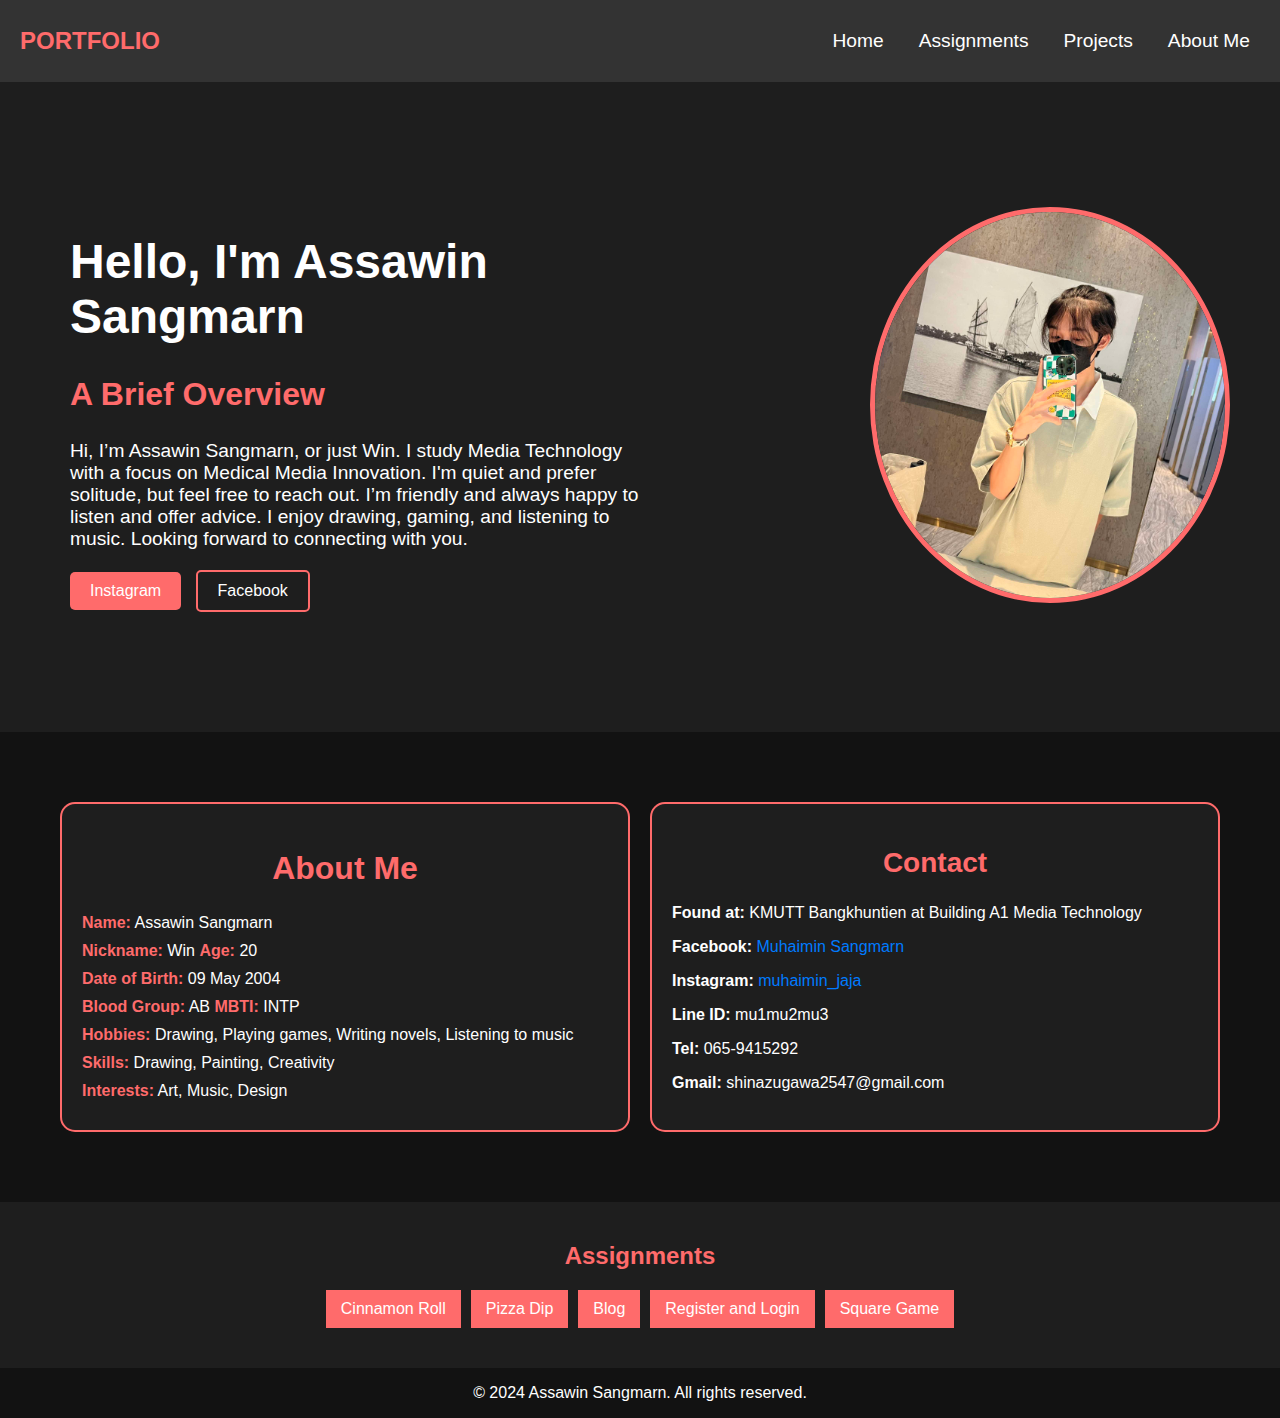
<file: Portfolio_project - 1086/index.html>
<!DOCTYPE html>
<html lang="en">

<head>
    <meta charset="UTF-8">
    <meta name="viewport" content="width=device-width, initial-scale=1.0">
    <title>Project: Portfolio</title>
    <link rel="stylesheet" href="port.css">
</head>

<body>
    <header>
        <div class="logo">PORTFOLIO</div>
        <nav>
            <a href="index.html">Home</a>
            <a href="#assignments-section">Assignments</a>
            <a href="project.html">Projects</a>
            <a href="#about-section">About Me</a>
        </nav>
    </header>

    <section class="hero" id="home">
        <div class="intro-text">
            <h1>Hello, I'm Assawin Sangmarn</h1>
            <h2>A Brief Overview</h2>
            <p>
                Hi, I’m Assawin Sangmarn, or just Win. I study Media Technology with a focus on Medical Media Innovation. 
                I'm quiet and prefer solitude, but feel free to reach out. I’m friendly and always happy to listen and offer advice. 
                I enjoy drawing, gaming, and listening to music. Looking forward to connecting with you.
            </p>
            <div class="cta">
                <a href="https://www.instagram.com/muhaimin_jaja/" class="btn-download">Instagram</a>
                <a href="https://www.facebook.com/profile.php?id=100027184502141" class="btn-watch">Facebook</a>
            </div>
        </div>
        <div class="hero-image">
            <img src="pic/port.jpg" alt="Assawin">
        </div>
    </section>

    <div class="layout-container">
        <section id="about-section" class="about">
            <h2>About Me</h2>
            <p><strong>Name:</strong> Assawin Sangmarn</p>
            <p><strong>Nickname:</strong> Win <strong>Age:</strong> 20</p>
            <p><strong>Date of Birth:</strong> 09 May 2004</p>
            <p><strong>Blood Group:</strong> AB <strong>MBTI:</strong> INTP</p>
            <p><strong>Hobbies:</strong> Drawing, Playing games, Writing novels, Listening to music</p>
            <p><strong>Skills:</strong> Drawing, Painting, Creativity</p>
            <p><strong>Interests:</strong> Art, Music, Design</p>
        </section>
    
        <section id="contact-section" class="contact">
            <h2>Contact</h2>
            <p><strong>Found at:</strong> KMUTT Bangkhuntien at Building A1 Media Technology</p>
            <p><strong>Facebook:</strong> <a href="https://www.facebook.com/profile.php?id=100027184502141" target="_blank">Muhaimin Sangmarn</a></p>
            <p><strong>Instagram:</strong> <a href="https://www.instagram.com/muhaimin_jaja/" target="_blank">muhaimin_jaja</a></p>
            <p><strong>Line ID:</strong> mu1mu2mu3</p>
            <p><strong>Tel:</strong> 065-9415292</p>
            <p><strong>Gmail:</strong> shinazugawa2547@gmail.com</p>
        </section>
    </div>

    <section id="assignments-section" class="assignments">
        <h2>Assignments</h2>
        <div class="assignment-buttons">
            <a href="cinnamon/cinnamon.html" class="btn">Cinnamon Roll</a>
            <a href="pizza/pizza.html" class="btn">Pizza Dip</a>
            <a href="blog/blog.html" class="btn">Blog</a>
            <a href="regin&login/register.html" class="btn">Register and Login</a>
            <a href="squaregame/square.html" class="btn">Square Game</a>
        </div>
    </section>

    <footer>
        <p>&copy; 2024 Assawin Sangmarn. All rights reserved.</p>
    </footer>

    <script src="port.js"></script>
</body>

</html>
</file>
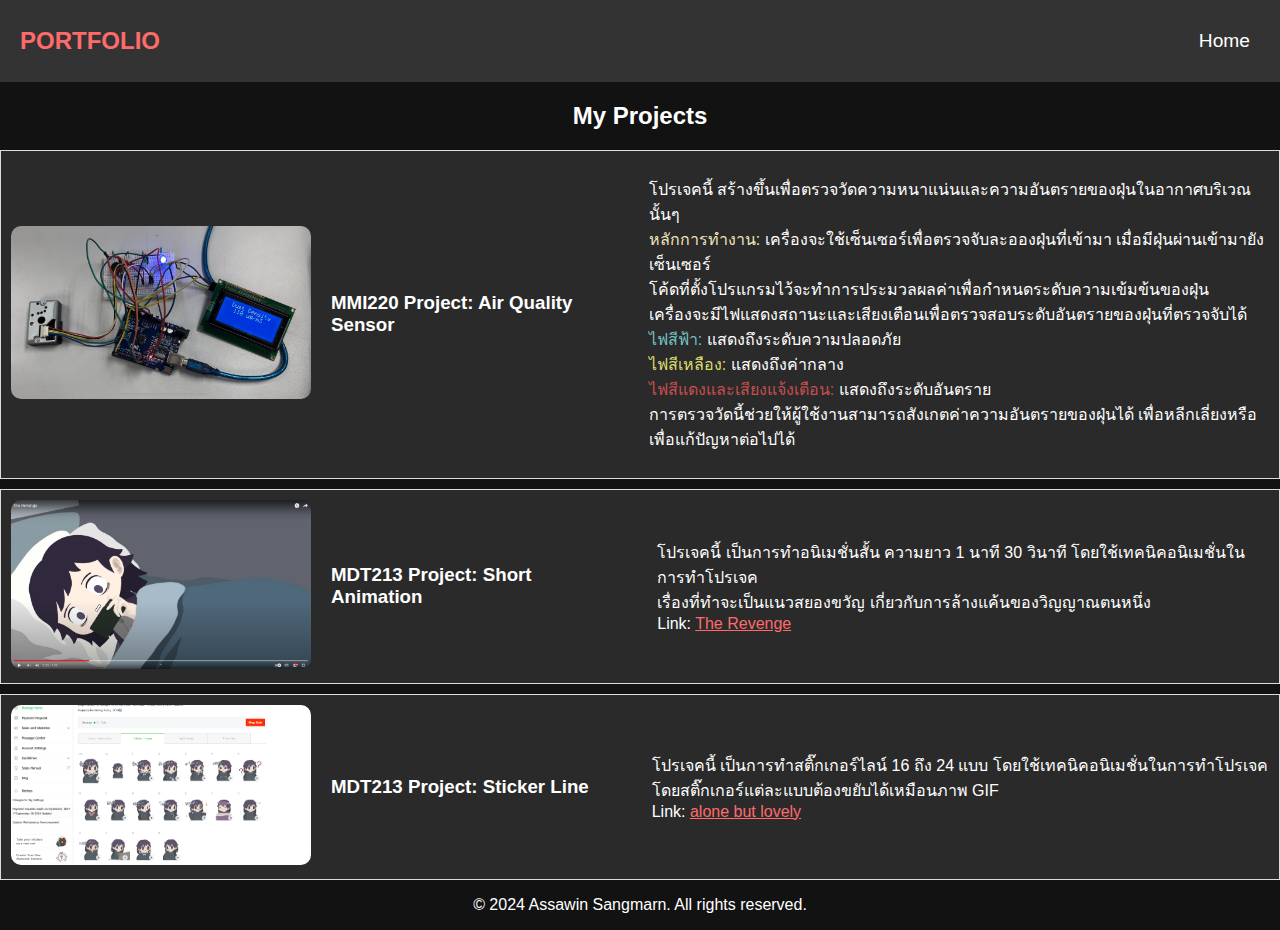
<file: Portfolio_project - 1086/project.html>
<!DOCTYPE html>
<html lang="en">

<head>
    <meta charset="UTF-8">
    <meta name="viewport" content="width=device-width, initial-scale=1.0">
    <title>Projects</title>
    <link rel="stylesheet" href="port.css">
</head>

<body>
    <header>
        <div class="logo">PORTFOLIO</div>
        <nav>
            <a href="index.html">Home</a>
        </nav>
    </header>

    <section class="projects">
        <h2>My Projects</h2>

        <article>
            <div class="project-image">
                <img src="pic/project1.jpg" alt="sensor">
            </div>
            <h3>MMI220 Project: Air Quality Sensor</h3>
            <p>
                โปรเจคนี้ สร้างขึ้นเพื่อตรวจวัดความหนาแน่นและความอันตรายของฝุ่นในอากาศบริเวณนั้นๆ 
                <br><span class="tec">หลักการทำงาน:</span> เครื่องจะใช้เซ็นเซอร์เพื่อตรวจจับละอองฝุ่นที่เข้ามา เมื่อมีฝุ่นผ่านเข้ามายังเซ็นเซอร์ 
                <br>โค้ดที่ตั้งโปรแกรมไว้จะทำการประมวลผลค่าเพื่อกำหนดระดับความเข้มข้นของฝุ่น 
                <br>เครื่องจะมีไฟแสดงสถานะและเสียงเตือนเพื่อตรวจสอบระดับอันตรายของฝุ่นที่ตรวจจับได้
                <br><span class="blue-light">ไฟสีฟ้า:</span> แสดงถึงระดับความปลอดภัย
                <br><span class="yellow-light">ไฟสีเหลือง:</span> แสดงถึงค่ากลาง
                <br><span class="red-light">ไฟสีแดงและเสียงแจ้งเตือน:</span> แสดงถึงระดับอันตราย
                <br>การตรวจวัดนี้ช่วยให้ผู้ใช้งานสามารถสังเกตค่าความอันตรายของฝุ่นได้ เพื่อหลีกเลี่ยงหรือเพื่อแก้ปัญหาต่อไปได้
            </p>
        </article>

        <article>
            <div class="project-image">
                <img src="pic/project2.jpg" alt="animation">
            </div>
            <h3>MDT213 Project: Short Animation</h3>
            <p>
                โปรเจคนี้ เป็นการทำอนิเมชั่นสั้น ความยาว 1 นาที 30 วินาที โดยใช้เทคนิคอนิเมชั่นในการทำโปรเจค
                <br>เรื่องที่ทำจะเป็นแนวสยองขวัญ เกี่ยวกับการล้างแค้นของวิญญาณตนหนึ่ง
                <br>Link: <a class="animationlink" href="https://youtu.be/2a4HyfuwR3E?si=VxZ306cL51ukmwJW" target="_blank">The Revenge</a>
            </p>
        </article>

        <article>
            <div class="project-image">
                <img src="pic/project3.jpg" alt="sticker">
            </div>
            <h3>MDT213 Project: Sticker Line</h3>
            <p>
                โปรเจคนี้ เป็นการทำสติ๊กเกอร์ไลน์ 16 ถึง 24 แบบ โดยใช้เทคนิคอนิเมชั่นในการทำโปรเจค
                <br>โดยสติ๊กเกอร์แต่ละแบบต้องขยับได้เหมือนภาพ GIF
                <br>Link: <a class="stickerlink" href="https://line.me/S/sticker/26479655" target="_blank">alone but lovely</a>
            </p>
        </article>

    </section>

    <footer>
        <p>&copy; 2024 Assawin Sangmarn. All rights reserved.</p>
    </footer>

    <script src="port.js"></script>
</body>

</html>
</file>
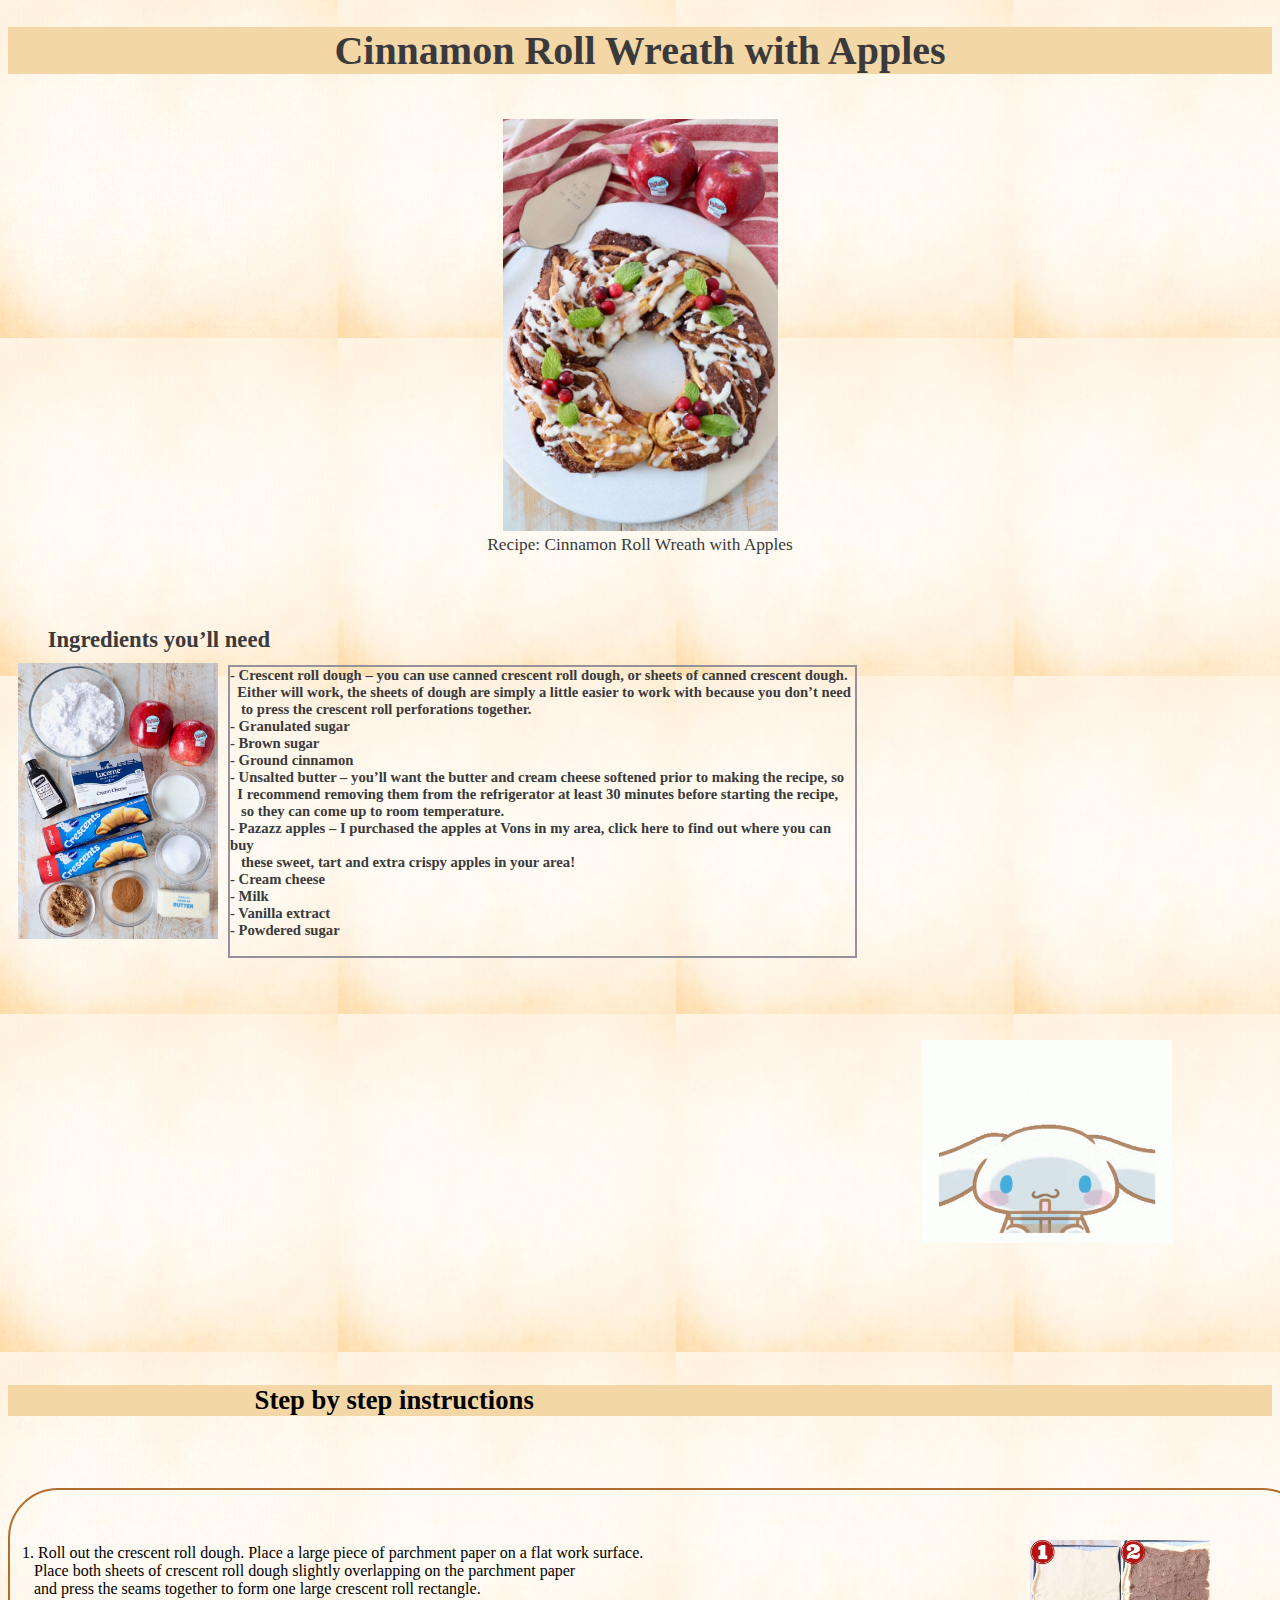
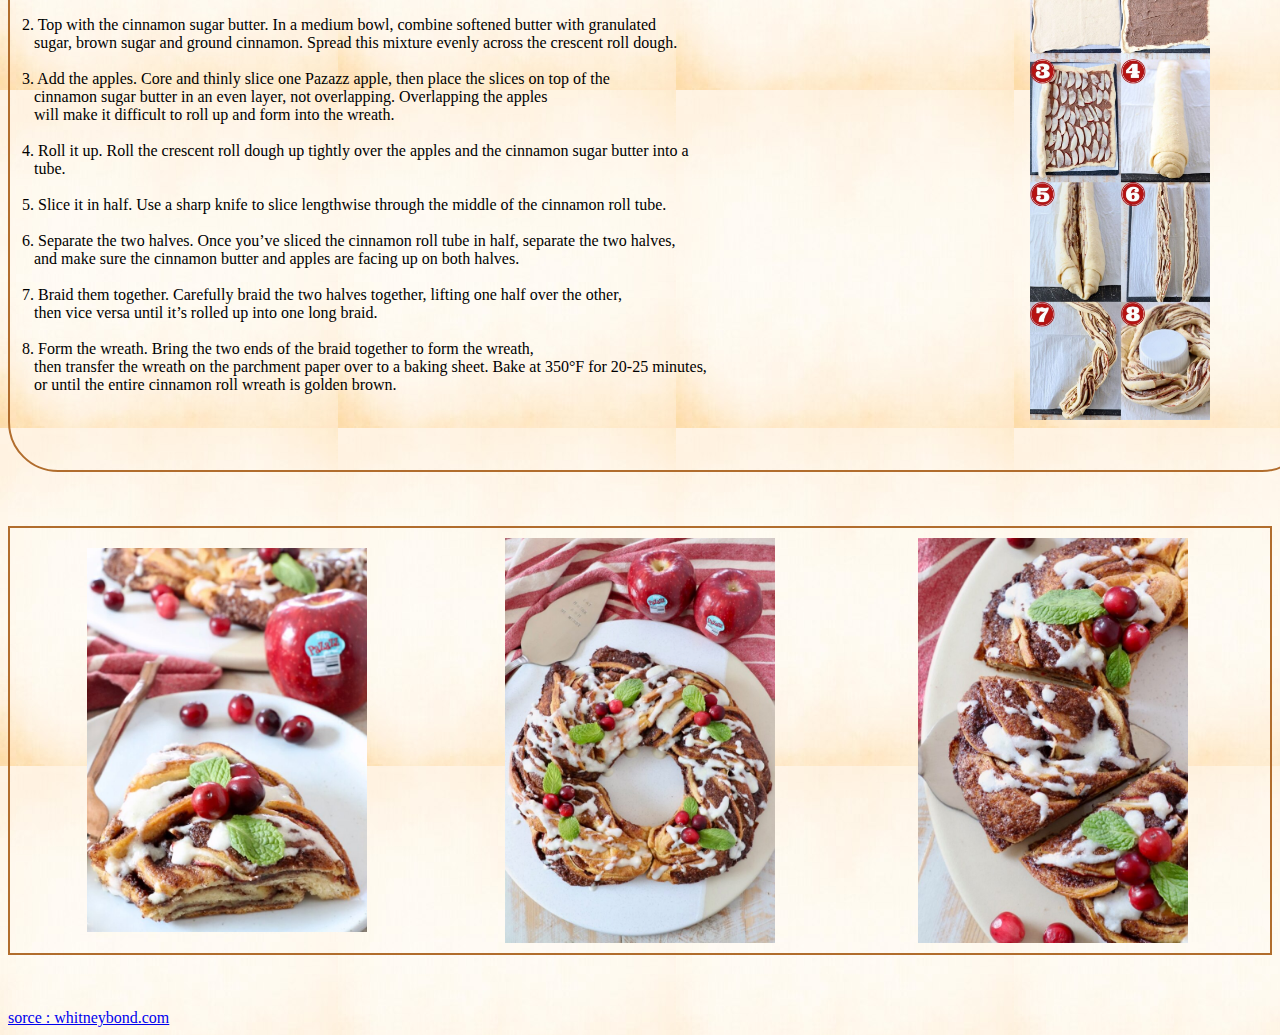
<file: Portfolio_project - 1086/cinnamon/cinnamon.html>
<!DOCTYPE html>
<html>
<head>
	<meta charset='utf-8'>
	<meta http-equiv='X-UA-Compatible' content='IE=edge'>
	<title>Cinnamon Roll Wreath with Apples</title>
	<meta name='viewport' content='width=device-width, initial-scale=1'>
	<link rel='stylesheet' type='text/css' media='screen' href='cinnamon.css'>
	
</head>
	
<body>
		<h1>Cinnamon Roll Wreath with Apples</h1>
		<br>
	

	
		<div id="bluetext"><img src="pic/cinnamon-5.jpeg" alt="cin5" width="275"></div>

	
	
</body>

<style>
    
	body {
		background-image: url(pic/wh.jpg);
		
		
	}
</style>

<body>

	<div class="redtext">  Recipe: Cinnamon Roll Wreath with Apples</div>

	 
	<br>
    <br>
	<br>
	<br>
	
	<b><div class="pinktext"> &nbsp;&nbsp;&nbsp;&nbsp;&nbsp;&nbsp;&nbsp;Ingredients you’ll need</div></b>
	 
	<img src="pic/cinnamon-1.jpeg" cin1" width="200" align=left hspace="10" vspace="10"/> 
	<h2>
	
	- Crescent roll dough – you can use canned crescent roll dough, or 
	sheets of canned crescent dough. <br>&nbsp;&nbsp;Either will work, the sheets of dough are simply a little easier to work with because you don’t need <br>&nbsp;&nbsp; to press the crescent roll perforations together.
	<br>
	- Granulated sugar
	<br>
	- Brown sugar
	<br>
	- Ground cinnamon
	<br>
	- Unsalted butter – you’ll want the butter and cream cheese softened prior to making the recipe, so <br> &nbsp;&nbsp;I recommend removing them from the refrigerator at least 30 minutes before starting the recipe,<br> &nbsp;&nbsp; so they can come up to room temperature.
	<br>
	- Pazazz apples – I purchased the apples at Vons in my area, click here to find out where you can buy <br> &nbsp;&nbsp; these sweet, tart and extra crispy apples in your area!
	<br>
	- Cream cheese
	<br>
	- Milk
	<br>
	- Vanilla extract
	<br>
	- Powdered sugar
	<br> 
	
	<br clear=left>
	
	</h2>
	<img src="pic/cinnamoroll-gif-9.gif" cin1" width="250" align=right hspace="100" vspace="70"/>
	<br clear=right>

	<br>
	<br>
	<br>
	<br>

	<b><div class="browntext"> &nbsp;&nbsp;&nbsp;&nbsp;&nbsp;&nbsp;&nbsp;&nbsp;&nbsp;&nbsp;&nbsp;&nbsp;&nbsp;&nbsp;
		&nbsp;&nbsp;&nbsp;&nbsp;&nbsp;&nbsp;&nbsp;&nbsp;&nbsp;&nbsp;&nbsp;&nbsp;&nbsp;&nbsp;&nbsp;&nbsp;&nbsp;&nbsp;&nbsp;&nbsp;&nbsp;
		Step by step instructions</div></b>

	<br>
	<br>
	<br>
	<br>

 <div id="blacktext">

	<img src="pic/cinnamon-2.jpeg" "cin2" width="180" align=right hspace="100" vspace="50"/> 

	<br>
	<br>
	<br>

	&nbsp;&nbsp;&nbsp;1. Roll out the crescent roll dough. Place a large piece of parchment paper on a flat work surface. 
	<br>
	&nbsp;&nbsp;&nbsp;&nbsp;&nbsp;&nbsp;Place both sheets of crescent roll dough slightly overlapping on the parchment paper 
	<br>
	&nbsp;&nbsp;&nbsp;&nbsp;&nbsp;&nbsp;and press the seams together to form one large crescent roll rectangle.
	
	<br>
	<br>

	&nbsp;&nbsp;&nbsp;2. Top with the cinnamon sugar butter. In a medium bowl, combine softened butter with granulated 
	<br>&nbsp;&nbsp;&nbsp;&nbsp;&nbsp;&nbsp;sugar, 
	brown sugar and ground cinnamon. Spread this mixture evenly across the crescent roll dough.
	
	<br>
	<br>

	&nbsp;&nbsp;&nbsp;3. Add the apples. Core and thinly slice one Pazazz apple, then place the slices on top of the 
	<br>
	&nbsp;&nbsp;&nbsp;&nbsp;&nbsp;&nbsp;cinnamon sugar butter in an even layer, not overlapping. Overlapping the apples 
	<br>&nbsp;&nbsp;&nbsp;&nbsp;&nbsp;&nbsp;will make it difficult to roll up and form into the wreath.
	
	<br>
	<br>

	&nbsp;&nbsp;&nbsp;4. Roll it up. Roll the crescent roll dough up tightly over the apples and the cinnamon sugar butter into a 
	<br>&nbsp;&nbsp;&nbsp;&nbsp;&nbsp;&nbsp;tube.
	<br>
	<br>

	&nbsp;&nbsp;&nbsp;5. Slice it in half. Use a sharp knife to slice lengthwise through the middle of the cinnamon roll tube.
	<br>
	<br>

	&nbsp;&nbsp;&nbsp;6. Separate the two halves. Once you’ve sliced the cinnamon roll tube in half, separate the two halves, 
	<br>
	&nbsp;&nbsp;&nbsp;&nbsp;&nbsp;&nbsp;and make sure the cinnamon butter and apples are facing up on both halves.
    
	<br>
	<br>

	&nbsp;&nbsp;&nbsp;7. Braid them together. Carefully braid the two halves together, lifting one half over the other, 
	<br>
	&nbsp;&nbsp;&nbsp;&nbsp;&nbsp;&nbsp;then vice versa until it’s rolled up into one long braid.
	
	<br>
	<br>

	&nbsp;&nbsp;&nbsp;8. Form the wreath. Bring the two ends of the braid together to form the wreath, 
	<br>
	&nbsp;&nbsp;&nbsp;&nbsp;&nbsp;&nbsp;then transfer the wreath on the parchment paper over to a baking sheet. Bake at 350°F for 20-25 minutes, 
	<br>&nbsp;&nbsp;&nbsp;&nbsp;&nbsp;&nbsp;or until the entire cinnamon roll wreath is golden brown.
	
	<br>
	<br>

	<br clear=right>

 </div>

 <br>	
 <br>
 <br>
 <br>
    

 <div class="flex-container">
    <div class="image-wrapper">
        <img src="pic/cinnamon-3.jpeg" alt="Cinnamon Roll 3" width="280"/>
    </div>
    <div class="image-wrapper">
        <img src="pic/cinnamon-5.jpeg" alt="Cinnamon Roll 5" width="270"/>
    </div>
    <div class="image-wrapper">
        <img src="pic/cinnamon-4.jpeg" alt="Cinnamon Roll 4" width="270"/>
    </div>
</div>

<br>
 <br>
 <br>

	<a href="https://whitneybond.com/cinnamon-roll-wreath/">sorce : whitneybond.com</a> 
	
</body>
</html>
</file>
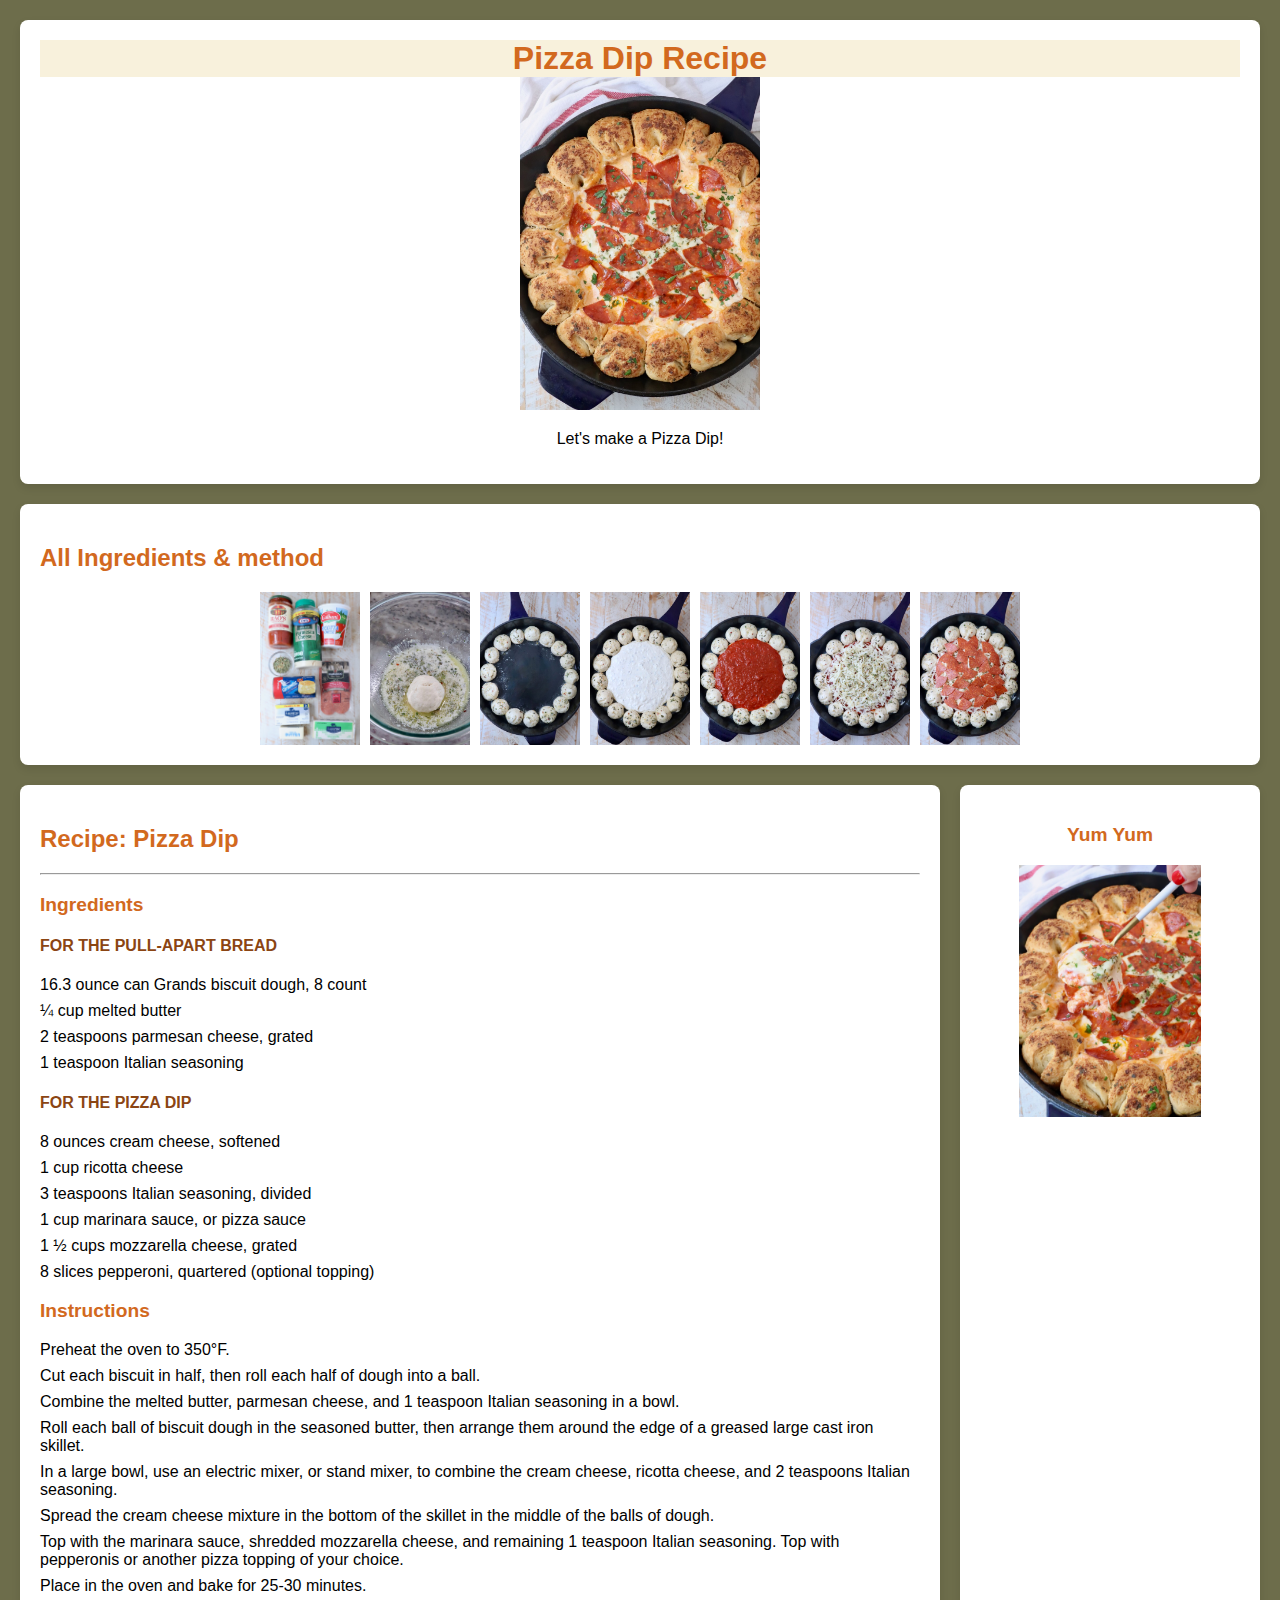
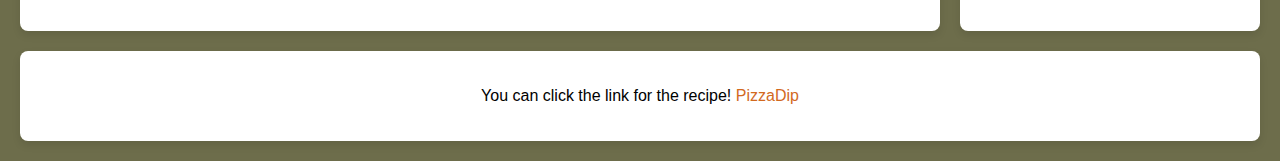
<file: Portfolio_project - 1086/pizza/pizza.html>
<!DOCTYPE html>
<html>

<head>
    <meta charset='utf-8'>
    <meta http-equiv='X-UA-Compatible' content='IE=edge'>
    <title>Pizza Dip Recipe</title>
    <meta name='viewport' content='width=device-width, initial-scale=1'>
    <link rel='stylesheet' type='text/css' href='pizza.css'>
</head>

<body>
    <div class="grid-container">
        <header id="header" class="grid-item header">
            <h1>Pizza Dip Recipe</h1>
         

            <div id="logo"> <img src="pic/pizza-dip-8.jpeg" alt="logo" width="20%"></div>

            <p id="make">Let's make a Pizza Dip!</p>
        </header>
        
        <section id="menu" class="grid-item menu">
            <h2>All Ingredients & method</h2>
            <div class="ingredients-grid">
                <img src="pic/pizza-dip-1.jpeg" alt="1">
                <img src="pic/pizza-dip-2.jpeg" alt="2">
                <img src="pic/pizza-dip-3.jpeg" alt="3">
                <img src="pic/pizza-dip-4.jpeg" alt="4">
                <img src="pic/pizza-dip-5.jpeg" alt="5">
                <img src="pic/pizza-dip-6.jpeg" alt="6">
                <img src="pic/pizza-dip-7.jpeg" alt="7">
                
    
            </div>
        </section>
        
        
        <section id="main" class="grid-item main">
            <h2>Recipe: Pizza Dip</h2>
            <hr>
            <div class="recipe-content">
                <div id="ingredients">
                    <h3>Ingredients</h3>
                    <h4>FOR THE PULL-APART BREAD</h4>
                    <ul>
                        <li>16.3 ounce can Grands biscuit dough, 8 count</li>
                        <li>¼ cup melted butter</li>
                        <li>2 teaspoons parmesan cheese, grated</li>
                        <li>1 teaspoon Italian seasoning</li>
                    </ul>
                    <h4>FOR THE PIZZA DIP</h4>
                    <ul>
                        <li>8 ounces cream cheese, softened</li>
                        <li>1 cup ricotta cheese</li>
                        <li>3 teaspoons Italian seasoning, divided</li>
                        <li>1 cup marinara sauce, or pizza sauce</li>
                        <li>1 ½ cups mozzarella cheese, grated</li>
                        <li>8 slices pepperoni, quartered (optional topping)</li>
                    </ul>
                </div>
                <div id="instructions">
                    <h3>Instructions</h3>
                    <ul>
                        <li>Preheat the oven to 350°F.</li>
                        <li>Cut each biscuit in half, then roll each half of dough into a ball.</li>
                        <li>Combine the melted butter, parmesan cheese, and 1 teaspoon Italian seasoning in a bowl.</li>
                        <li>Roll each ball of biscuit dough in the seasoned butter, then arrange them around the edge of a greased large cast iron skillet.</li>
                        <li>In a large bowl, use an electric mixer, or stand mixer, to combine the cream cheese, ricotta cheese, and 2 teaspoons Italian seasoning.</li>
                        <li>Spread the cream cheese mixture in the bottom of the skillet in the middle of the balls of dough.</li>
                        <li>Top with the marinara sauce, shredded mozzarella cheese, and remaining 1 teaspoon Italian seasoning. Top with pepperonis or another pizza topping of your choice.</li>
                        <li>Place in the oven and bake for 25-30 minutes.</li>
                    </ul>
                </div>
            </div>
        </section>
        
        <aside id="right" class="grid-item right">
            <h3>Yum Yum</h3>
         
            <img src="pic/pizza-dip-9.jpeg" alt="Pizza Dip" width="70%">
          
        </aside>
        
        <footer id="footer" class="grid-item footer">
            <p>You can click the link for the recipe! <a href="https://whitneybond.com/pizza-dip/">PizzaDip</a></p>
        </footer>
    </div>
</body>

</html>
</file>
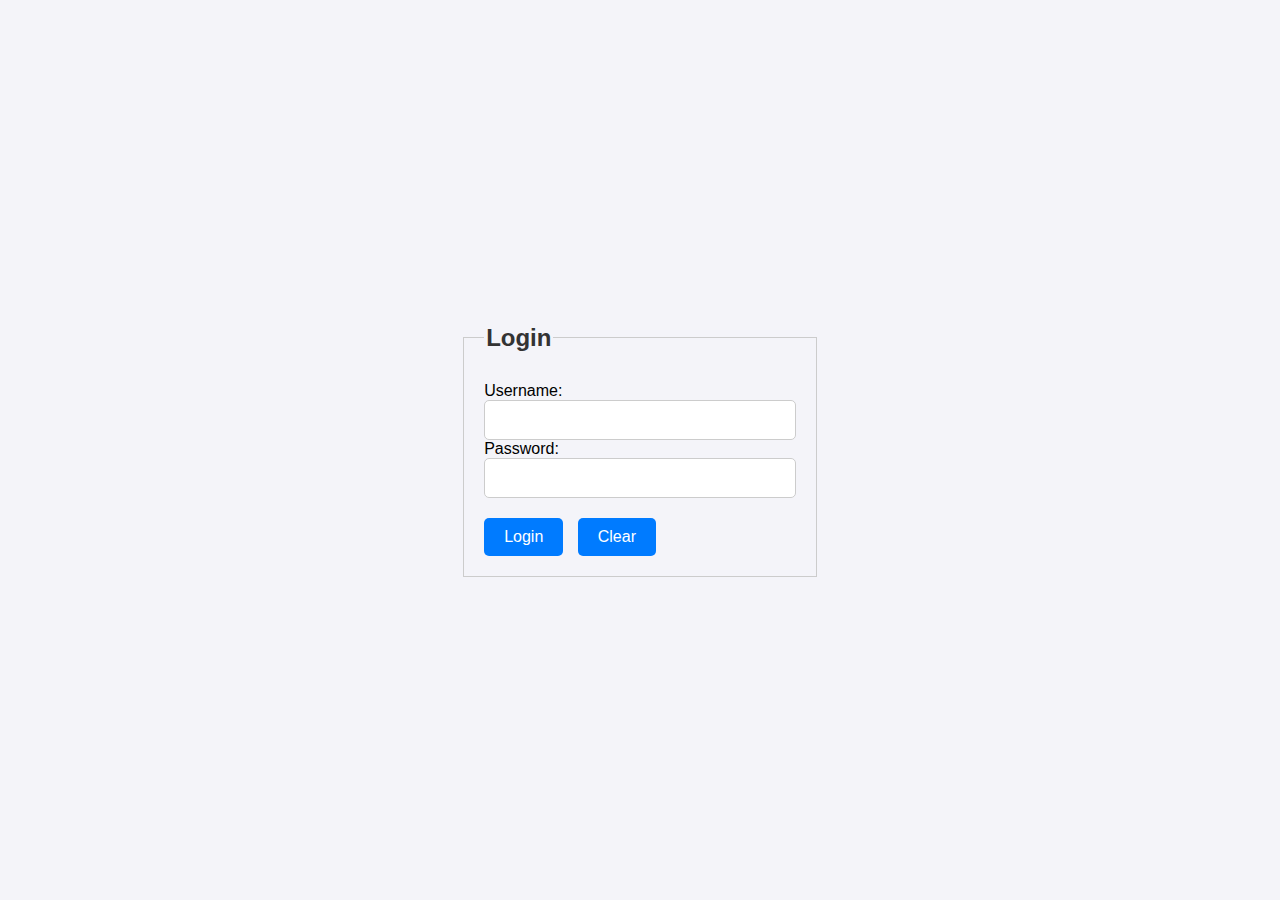
<file: Portfolio_project - 1086/regin&login/login.html>
<!DOCTYPE html>
<html>
<head>
    <meta charset='utf-8'>
    <meta http-equiv='X-UA-Compatible' content='IE=edge'>
    <title>Login</title>
    <span id="errormsg"></span> <br>
    <meta name='viewport' content='width=device-width, initial-scale=1'>
    <link rel='stylesheet' type='text/css' media='screen' href='login.css'>
    <script src='login.js'></script>
</head>
<body onload="loginLoad()">
    <form name="myLogin" id="myLogin" onsubmit="return checkLogin()">
        <fieldset>
            <legend>Login</legend>
            Username: <input type="text" name="username" id="username" required><br>
            Password: <input type="password" name="password" required><br>
            <input type="submit" value="Login">
            <input type="reset" value="Clear">
        </fieldset>
    </form>
</body>
</html>
</file>
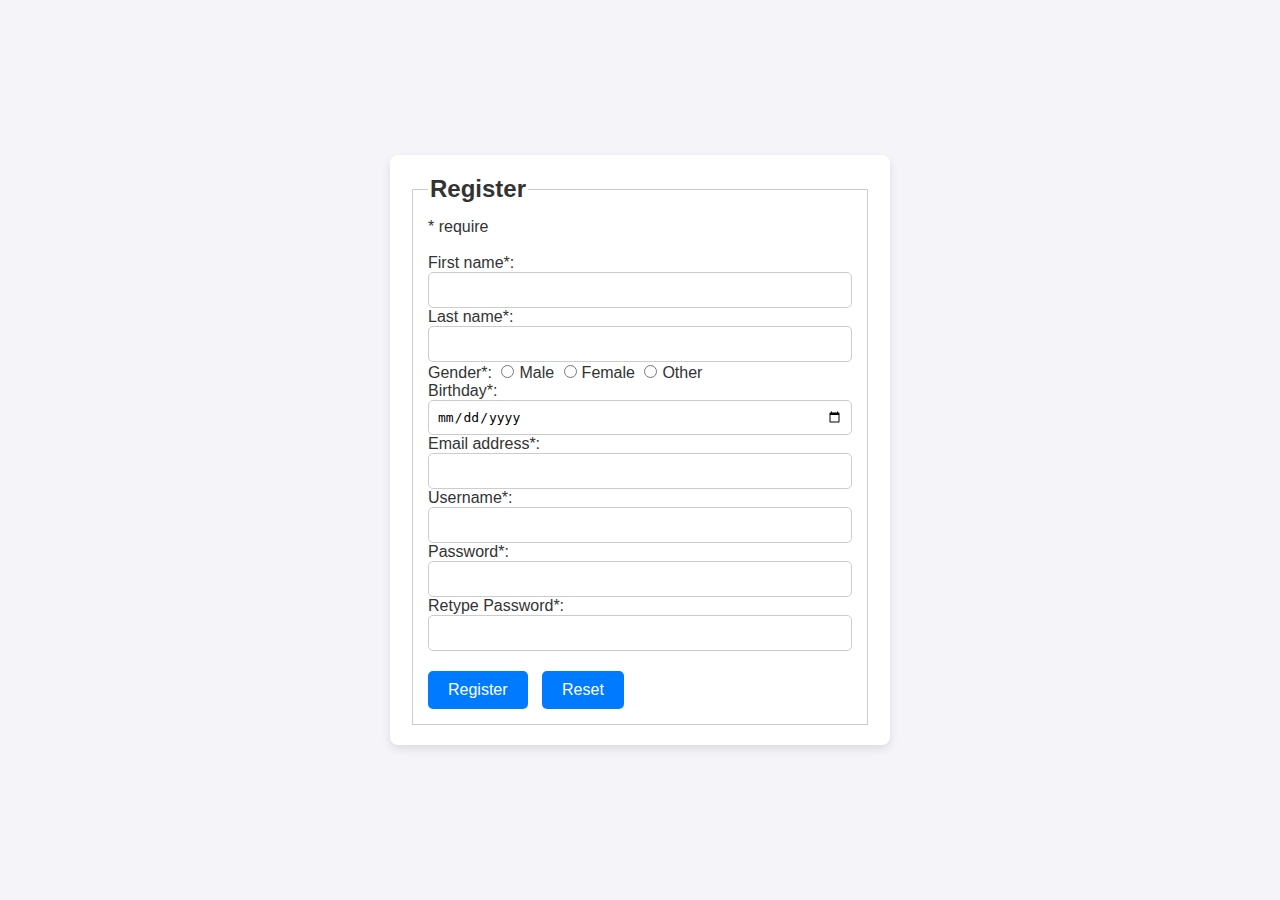
<file: Portfolio_project - 1086/regin&login/register.html>
<!DOCTYPE html>
<html>
<head>
	<meta charset='utf-8'>
	<meta http-equiv='X-UA-Compatible' content='IE=edge'>
	<title>Page Title</title>
	<meta name='viewport' content='width=device-width, initial-scale=1'>
	<link rel='stylesheet' type='text/css' media='screen' href='register.css'>
	<script src='register.js'></script>
</head>
<body>
	<form name="myRegister" id="myRegister" action="login.html">
		<fieldset>
			<legend>Register</legend>
			<span>* require</span> <br>
			<span id="errormsg"></span> <br>
			First name*: 
			<input type="text" name="firstname" required>
			Last name*: 
			<input type="text" name="lastname" >
			<br>
			Gender*: 
			<input type="radio" name="gender" value="male" >Male
			<input type="radio" name="gender" value="female" >Female
			<input type="radio" name="gender" value="female" >Other
			<br>
			Birthday*: 
			<input type="date" name="bday" value="" >
			<br>
			Email address*: 
			<input type="email" name="email" >
			<br>
			Username*: 
			<input type="text" name="username" >
			<br>
			Password*: 
			<input type="password" name="password" required>
			<br>
			Retype Password*: 
			<input type="password" name="password" required>
			<br>
			<input type="submit" value="Register">
			<input type="reset" value="Reset">
		</fieldset>
	</form>
</body>
</html>
</file>
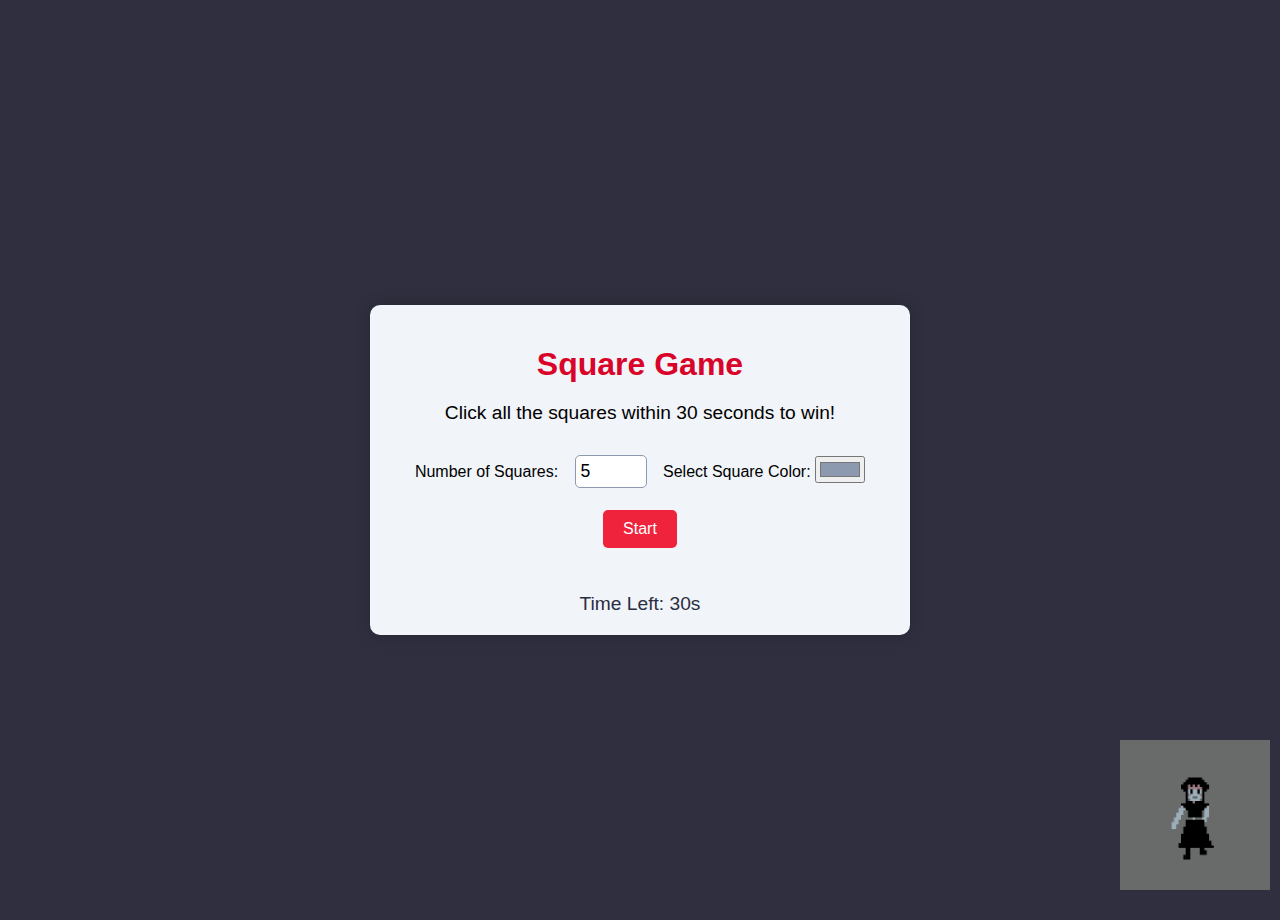
<file: Portfolio_project - 1086/squaregame/square.html>
<!DOCTYPE html>
<html lang="en">
<head>
    <meta charset="UTF-8">
    <meta name="viewport" content="width=device-width, initial-scale=1.0">
    <title>Square Game</title>
    <link rel="stylesheet" href="square.css">
</head>
<body>
    <div class="game-container">
        <h1>Square Game</h1>
        <p id="instruction">Click all the squares within 30 seconds to win!</p>
        <label for="squareCount">Number of Squares:</label>
        <input type="number" id="squareCount" min="1" value="5">
        
        <label for="squareColor">Select Square Color:</label>
        <input type="color" id="squareColor" value="#8d99ae">  <!-- กล่องเลือกสี -->
    
        <button id="startButton">Start</button>
        <div id="gameBoard"></div>
        <p id="resultMessage"></p>
        <div id="timer">Time Left: 30s</div>
    </div>

    <img src="dance.gif" class="gif-bottom-right" alt="dance">

    <script src="square.js"></script>
</body>
</html>
</file>
<file: Portfolio_project - 1086/port.css>
body {
    margin: 0;
    padding: 0;
    font-family: 'Arial', sans-serif;
    background-color: #121212;
    color: #fff;
    overflow-x: hidden; /* ป้องกันการเลื่อนไปทางขวา */
}


.container {
    width: 100vw; /* ขยายความกว้างให้เต็มจอ */
    margin: 0;
    padding: 0;
    box-sizing: border-box;
}

header {
    display: flex;
    justify-content: space-between; /* จัดให้เมนูอยู่ทางขวา */
    align-items: center; /* จัดให้อยู่ในแนวกลาง */
    padding: 20px;
    background-color: #333;
    color: #fff;
}

header h1 {
    margin: 0; /* ป้องกันการยื่นของหัวข้อ */
}

header .logo {
    font-size: 1.5em;
    color: #ff6b6b;
    font-weight: bold;
}

nav {
    display: flex;
    justify-content: flex-end; /* จัดให้เมนูอยู่ขวา */
    gap: 15px; /* เพิ่มช่องว่างระหว่างลิงก์ */
}

nav a {
    color: #fff;
    text-decoration: none;
    font-size: 1.2em;
    padding: 10px;
}

nav a:hover {
    color: #ff6b6b;
}

/* Hero Section */
.hero {
    display: flex;
    justify-content: space-between;
    align-items: center;
    padding: 100px 50px;
    width: 100vw;
    background-color: #1e1e1e; 
    box-sizing: border-box; 
}

.intro-text {
    max-width: 50%; 
    padding: 20px;
}

.intro-text h1 {
    font-size: 3em;
    color: #fff;
}

.intro-text h2 {
    font-size: 2em;
    color: #ff6b6b;
    text-align: left;
}

.intro-text p {
    margin: 20px 0;
    font-size: 1.2em;
}

.hero-image img {
    max-width: 350px; 
    width: 100%;
    height: auto;
    border-radius: 50%;
    border: 5px solid #ff6b6b;
}

/* Call to Action buttons */
.cta .btn-download, .cta .btn-watch {
    display: inline-block;
    margin-right: 10px;
    padding: 10px 20px;
    background-color: #ff6b6b;
    color: #fff;
    text-decoration: none;
    border-radius: 5px;
}

.cta .btn-watch {
    background-color: transparent;
    border: 2px solid #ff6b6b;
}

.cta .btn-watch:hover, .cta .btn-download:hover {
    background-color: #ff4a4a;
    border-color: #ff4a4a;
}

.about {
    flex: 1; 
    margin: 50px auto;
    padding: 20px;
    border: 2px solid #ff6b6b; 
    border-radius: 15px; 
    background-color: #1e1e1e; 
    max-width: 600px;
    text-align: left; 
}

.about h2 {
    text-align: center;
    font-size: 2em;
    color: #ff6b6b; 
}

.about p {
    margin: 10px 0;
    color: #fff; 
}

.about p strong {
    color: #ff6b6b; 
}

/* Info section */
.info {
    display: flex;
    flex-direction: column;
    align-items: flex-start; 
    gap: 15px;
}

.info p {
    margin: 5px 0;
    font-size: 1.2em;
    color: #fff;
}

.info strong {
    color: #ff6b6b; 
}

.info .age, .info .MBTI {
    margin-left: 20px; 
}


.social-links {
    text-align: center;
    margin-top: 20px;
}

.social-links a {
    margin: 0 15px;
    text-decoration: none;
    color: #007BFF;
    font-weight: bold;
}

.social-links a:hover {
    color: #ff6b6b;
}


.projects article {
    display: flex; 
    align-items: center; 
    border: 1px solid #ddd;
    padding: 10px;
    margin-bottom: 10px;
    background-color: #2a2a2a;
}

.projects article h3 {
    margin-right: 5%; 
}

.projects h2 {
    text-align: center; 
}

.tec {
    color: rgb(240, 227, 187);
}

.blue-light {
    color: rgb(117, 191, 195); 
}

.yellow-light {
    color: rgb(220, 220, 108); 
}

.red-light {
    color: rgb(198, 78, 78); 
}

.projects article:hover {
    background-color: #565656;
    cursor: pointer;
}

.project-image {
    margin-right: 20px; 
}

.project-image img {
    width: 300px; 
    height: auto; 
    border-radius: 10px; 
}

.animationlink {
    color: #ff6b6b;
}

.stickerlink {
    color: #ff6b6b;
}


.layout-container {
    display: flex;
    justify-content: space-between;
    gap: 20px;
    margin: 0 auto;
    padding: 20px;
    max-width: 1200px; 
    box-sizing: border-box;
}

/* Contact section */
.contact {
    flex: 1; /* ขยายให้ครอบคลุมพื้นที่ */
    margin: 50px auto;
    padding: 20px;
    border: 2px solid #ff6b6b;
    border-radius: 15px;
    background-color: #1e1e1e;
    max-width: 600px;
}

.contact h2 {
    font-size: 28px;
    color: #ff6b6b; 
    margin-bottom: 25px;
    text-align: center; 
}

.contact ul {
    list-style-type: none;
    padding: 0;
}

.contact li {
    margin-bottom: 10px;
}

.contact a {
    color: #007BFF;
    text-decoration: none;
}

.contact a:hover {
    color: #ff6b6b;
}


.assignments {
    flex: 0.4; 
    padding: 20px;
    
    background-color: #1e1e1e;
    color: #fff;
}

.assignments h2 {
    color: #ff6b6b;
    text-align: center;
}

.assignments ul {
    list-style-type: none;
    padding: 0;
}

.assignments li {
    margin-bottom: 10px;
}

.assignments a {
    color: #007BFF;
    text-decoration: none;
}

.assignments a:hover {
    color: #434242;
}


.assignment-buttons {
    display: flex;
    justify-content: center; 
    gap: 10px; 
    margin: 20px 0;
}

.assignment-buttons .btn {
    padding: 10px 15px;
    background-color: #ff6b6b;
    color: white;
    border: none;
}

footer {
    text-align: center;
}
</file>
<file: Portfolio_project - 1086/cinnamon/cinnamon.css>
h1{ 
    font-family: Garamond, 'TH saraban', Times, serif;
    font-size: 30pt;
    background-color: rgb(244, 215, 167);
    color: rgb(58, 58, 60);
    text-align: center;
}

h3{ 
    font-family: Garamond, 'TH saraban', Times, serif;
    font-size: 12pt;
    color: rgb(58, 58, 60);
    text-align: left;

}

#blacktext {
    border: 2px solid rgb(177, 109, 45);
    border-radius: 50px; 
    width: 1300px;
    display: inline-block;
    padding-top: auto;
    
}

.flex-container {
    display: flex;
    justify-content: space-around; 
    align-items: center; 
    border: 2px solid rgb(177, 109, 45);
    padding: 10px; 
}

.image-wrapper {
    flex: 1; 
    display: flex;
    justify-content: center; 
}

.image-wrapper img {
    max-width: 100%; 
    height: auto;
}



#bluetext {
    text-align: center;
}

.redtext {
    font-family: Garamond, 'TH saraban', Times, serif;
    font-size: 13pt;
    color: rgb(58, 58, 60);
    text-align: center;
}

.pinktext {
    font-family: Garamond, 'TH saraban', Times, serif;
    font-size: 17pt;
    color: rgb(58, 58, 60);
    text-align: left;
}


.browntext {
    font-family: Garamond, 'TH saraban', Times, serif;
    font-size: 20pt;
    background-color: rgb(244, 215, 167);
    color: rgb(0, 0, 0);
    text-align: left;
}


h2 {
    font-family: Garamond, 'TH saraban', Times, serif;
    font-size: 11pt;
    color: rgb(58, 58, 60);
    text-align: left;
    border: 2px solid rgb(150, 145, 155);
    width: 625px;
    display: inline-block; 


}
</file>
<file: Portfolio_project - 1086/pizza/pizza.css>
/* General Styles */
body {
    background-color: #6d6d4b;  /* Default background color */
    font-family: Arial, sans-serif;
    margin: 0;
    padding: 0;
}

.logo  {
    width: 10%;  
    height: auto;
}

h1 {
    background-color: rgb(248, 241, 220);
    font-size: 2rem;
    color: #d2691e;
    text-align: center;
    margin: 0;
}

h2 {
    font-size: 1.5rem;
    color: #d2691e;
}

h3 {
    font-size: 1.2rem;
    color: #d2691e;
}

h4 {
    font-size: 1rem;
    color: #8b4513;
}

ul {
    list-style: none;
    padding: 0;
}

li {
    margin-bottom: 0.5rem;
}

a {
    color: #d2691e;
    text-decoration: none;
}

a:hover {
    color: #a0522d;
}

.grid-container {
    display: grid;
    grid-template-columns: 1fr 2fr 1fr;
    grid-template-rows: auto auto 1fr auto;
    grid-gap: 20px;
    padding: 20px;
}

.grid-item {
    padding: 20px;
    background: white;
    border-radius: 8px;
    box-shadow: 0 4px 8px rgba(0, 0, 0, 0.1);
}

.header {
    grid-column: 1 / span 3;
    text-align: center;
}

.menu {
    grid-column: 1 / span 3;
}

.ingredients-grid {
    display: flex; 
    flex-wrap: wrap; 
    gap: 10px; 
    justify-content: center;
}

.ingredients-grid img {
    width: 100px; 
    height: auto; 
}

.main {
    grid-column: 1 / span 2;
}

.right {
    grid-column: 3 / span 1;
    text-align: center;
}

.footer {
    grid-column: 1 / span 3;
    text-align: center;
}

/* Responsive for 768px screen */
@media only screen and (max-width: 768px) {
    body {
        background-color: #4b6d6d; /* Change background color for 768px */
    }

    h1 {
        background-color: #eef0e2; /* Change header background color */
    }

    .grid-container {
        grid-template-columns: auto auto;
        grid-template-rows: auto auto auto auto;
    }
    .header {
        grid-column: 1 / span 2;
        text-align: center;
    }
    
    .menu {
        grid-column: 1 / span 1;
    }

    .main {
        grid-column: 2 / span 1;
    }

    .right {
        grid-column: 1 / span 2;
    }
    .footer{
        grid-column: 1 / span 2;
    }
}

/* Responsive for 480px screen */
@media only screen and (max-width: 480px) {
    body {
        background-color: #3a4b4b; /* Change background color for 480px */
    }

    h1 {
        background-color: #dcdcdc; /* Change header background color */
    }

    .grid-container {
        grid-template-columns: 1fr;
        grid-template-rows: auto auto auto auto;
    }

    .header {
        grid-column: 1 / span 1;
        text-align: center;
    }
    
    .menu {
        grid-column: 1 / span 1;
    }

    .main {
        grid-column: 1 / span 1;
    }

    .right {
        grid-column: 1 / span 1;
    }
    .footer{
        grid-column: 1 / span 1;
    }
}
</file>
<file: Portfolio_project - 1086/regin&login/login.css>
body {
    font-family: 'Arial', sans-serif;
    background-color: #f4f4f9;
    display: flex;
    justify-content: center;
    align-items: center;
    height: 100vh;
    margin: 0;
}

.login-container {
    background-color: #fff;
    padding: 20px;
    border-radius: 10px;
    box-shadow: 0 4px 8px rgba(0, 0, 0, 0.1);
    width: 350px;
    box-sizing: border-box;
}

fieldset {
    border: 1px solid #ccc;
    padding: 20px;
    box-sizing: border-box;
}

legend {
    font-size: 1.5em;
    color: #333;
    margin-bottom: 10px;
    font-weight: bold;
}

.form-group {
    margin-bottom: 15px;
}

.error-message {
    color: red;
    font-size: 0.9em;
    margin-bottom: 10px;
    display: block;
}

label {
    display: block;
    margin-bottom: 5px;
    font-size: 1em;
    color: #333;
}

input[type="text"],
input[type="password"] {
    width: 100%; /* ปรับให้ฟิลด์ข้อมูลใช้พื้นที่เต็มกรอบ */
    padding: 10px;
    border: 1px solid #ccc;
    border-radius: 5px;
    font-size: 1em;
    box-sizing: border-box; /* ปรับให้ขนาดฟิลด์อยู่ในกรอบพอดี */
}

input[type="submit"],
input[type="reset"] {
    background-color: #007bff;
    color: white;
    padding: 10px 20px;
    border: none;
    border-radius: 5px;
    font-size: 1em;
    cursor: pointer;
    margin-top: 20px; /* เพิ่มระยะห่างด้านบนของปุ่ม */
    margin-right: 10px; /* เพิ่มระยะห่างระหว่างปุ่ม */
}

input[type="reset"] {
    margin-right: 0;
}

input[type="submit"]:hover,
input[type="reset"]:hover {
    background-color: #0056b3;
}

.form-buttons {
    display: flex;
    justify-content: flex-end;
    margin-top: 15px;
}
</file>
<file: Portfolio_project - 1086/regin&login/register.css>
body {
    font-family: 'Arial', sans-serif;
    background-color: #f4f4f9;
    color: #333;
    margin: 0;
    padding: 0;
    display: flex;
    justify-content: center;
    align-items: center;
    height: 100vh;
}

form {
    background-color: #fff;
    border-radius: 8px;
    box-shadow: 0px 4px 10px rgba(0, 0, 0, 0.1);
    padding: 20px;
    width: 500px; 
    box-sizing: border-box;
}

fieldset {
    border: 1px solid #ccc;
    padding: 15px;
    box-sizing: border-box;
}

legend {
    font-size: 1.5em;
    color: #333;
    font-weight: bold;
}

.form-row {
    display: flex;
    justify-content: space-between;
    margin-bottom: 15px;
    width: 100%;
    box-sizing: border-box;
}

.form-group {
    width: 48%; 
    box-sizing: border-box;
}

label {
    display: block;
    margin-bottom: 5px;
    font-size: 1em;
    color: #333;
}

input[type="text"],
input[type="email"],
input[type="password"],
input[type="date"] {
    width: 100%;
    padding: 8px;
    border: 1px solid #ccc;
    border-radius: 5px;
    font-size: 1em;
    box-sizing: border-box; 
}

input[type="radio"] {
    margin-right: 5px;
}

.form-buttons {
    display: flex;
    justify-content: flex-end;
    margin-top: 40px; /* Increase margin-top to move the buttons down */
}

input[type="submit"],
input[type="reset"] {
    background-color: #007bff;
    color: white;
    padding: 10px 20px;
    border: none;
    border-radius: 5px;
    font-size: 1em;
    cursor: pointer;
    margin-top: 20px; /* เพิ่มระยะห่างจากด้านบนของปุ่ม */
    margin-right: 10px; /* เพิ่มระยะห่างระหว่างปุ่ม */
}

input[type="reset"] {
    margin-right: 0; /* ไม่มีระยะห่างเพิ่มเติมสำหรับปุ่ม reset */
}

input[type="submit"]:hover,
input[type="reset"]:hover {
    background-color: #0056b3;
}

#errormsg {
    color: red;
    font-size: 0.9em;
    margin-bottom: 15px;
}

.radio-group {
    display: flex;
    align-items: center;
}

.radio-group label {
    margin-right: 10px;
}

.radio-group input[type="radio"] {
    margin-right: 5px;
}
</file>
<file: Portfolio_project - 1086/squaregame/square.css>
body {
    font-family: 'Arial', sans-serif;
    background-color: #2f2f3f;
    display: flex;
    justify-content: center; 
    align-items: center;      
    height: 100vh;        
    margin: 0;
    padding-top: 20px;
}


.game-container {
    text-align: center;
    background-color: #f1f4f8;
    padding: 20px;
    border-radius: 10px;
    box-shadow: 0 0 15px rgba(0, 0, 0, 0.2);
    max-width: 500px;
    max-height: 90vh;        
    width: 100%;
    overflow-y: auto;        
}

h1 {
    color: #d90429; 
    margin-bottom: 15px;
}

#instruction, #squareCount {
    font-size: 1.2em;
}

#startButton {
    background-color: #ef233c;;
    color: white;
    border: none;
    padding: 10px 20px;
    border-radius: 5px;
    cursor: pointer;
    font-size: 1em;
    margin-top: 10px;
}

#startButton:hover {
    background-color: #d94445;
}

.fixed-header {
    position: sticky;
    top: 0; 
    background-color: inherit;
    padding-bottom: 10px;
}

#squareCount {
    width: 60px;
    margin: 12px;
    font-size: 1.1em;
    border-radius: 5px;
    border: 1px solid #8d99ae;
    padding: 5px;
}

button {
    background-color: #ef233c;
    color: white;
    border: none;
    padding: 12px 25px;
    border-radius: 8px;
    cursor: pointer;
    font-size: 1.1em;
    margin-top: 15px;
}

button:hover {
    background-color: #d90429;
}

#gameBoard {
    position: relative;  /* ทำให้กระดานเกมเป็นตำแหน่งสัมพัทธ์ */
    width: 100%;
    height: 20px;  /* กำหนดความสูงเริ่มต้นของกระดานเกม */
    overflow: hidden;  /* ซ่อนสี่เหลี่ยมที่อยู่นอกกระดาน */
    transition: height 0.5s ease-in-out;  /* เพิ่มการเปลี่ยนแปลงขนาด */
}


.square {
    position: absolute;  /* ทำให้สี่เหลี่ยมอยู่ในตำแหน่งสัมบูรณ์ */
    width: 50px;
    height: 50px;
    background-color: #8d99ae;
    border-radius: 5px;
    cursor: pointer;
}

.square:hover {
    transform: scale(1.1); 
    background-color: #ef233c; 
}

#timer, #resultMessage {
    font-size: 1.2em;
    color: #2b2d42;
    margin-top: 20px;
}

#resultMessage {
    margin-top: 25px;
    font-size: 1.3em;
    color: #d90429;
    font-weight: bold;
}

.gif-bottom-right {
    position: fixed;
    bottom: 10px;
    right: 10px;
    width: 150px; 
    height: auto;
    z-index: 1000;  
}
</file>
